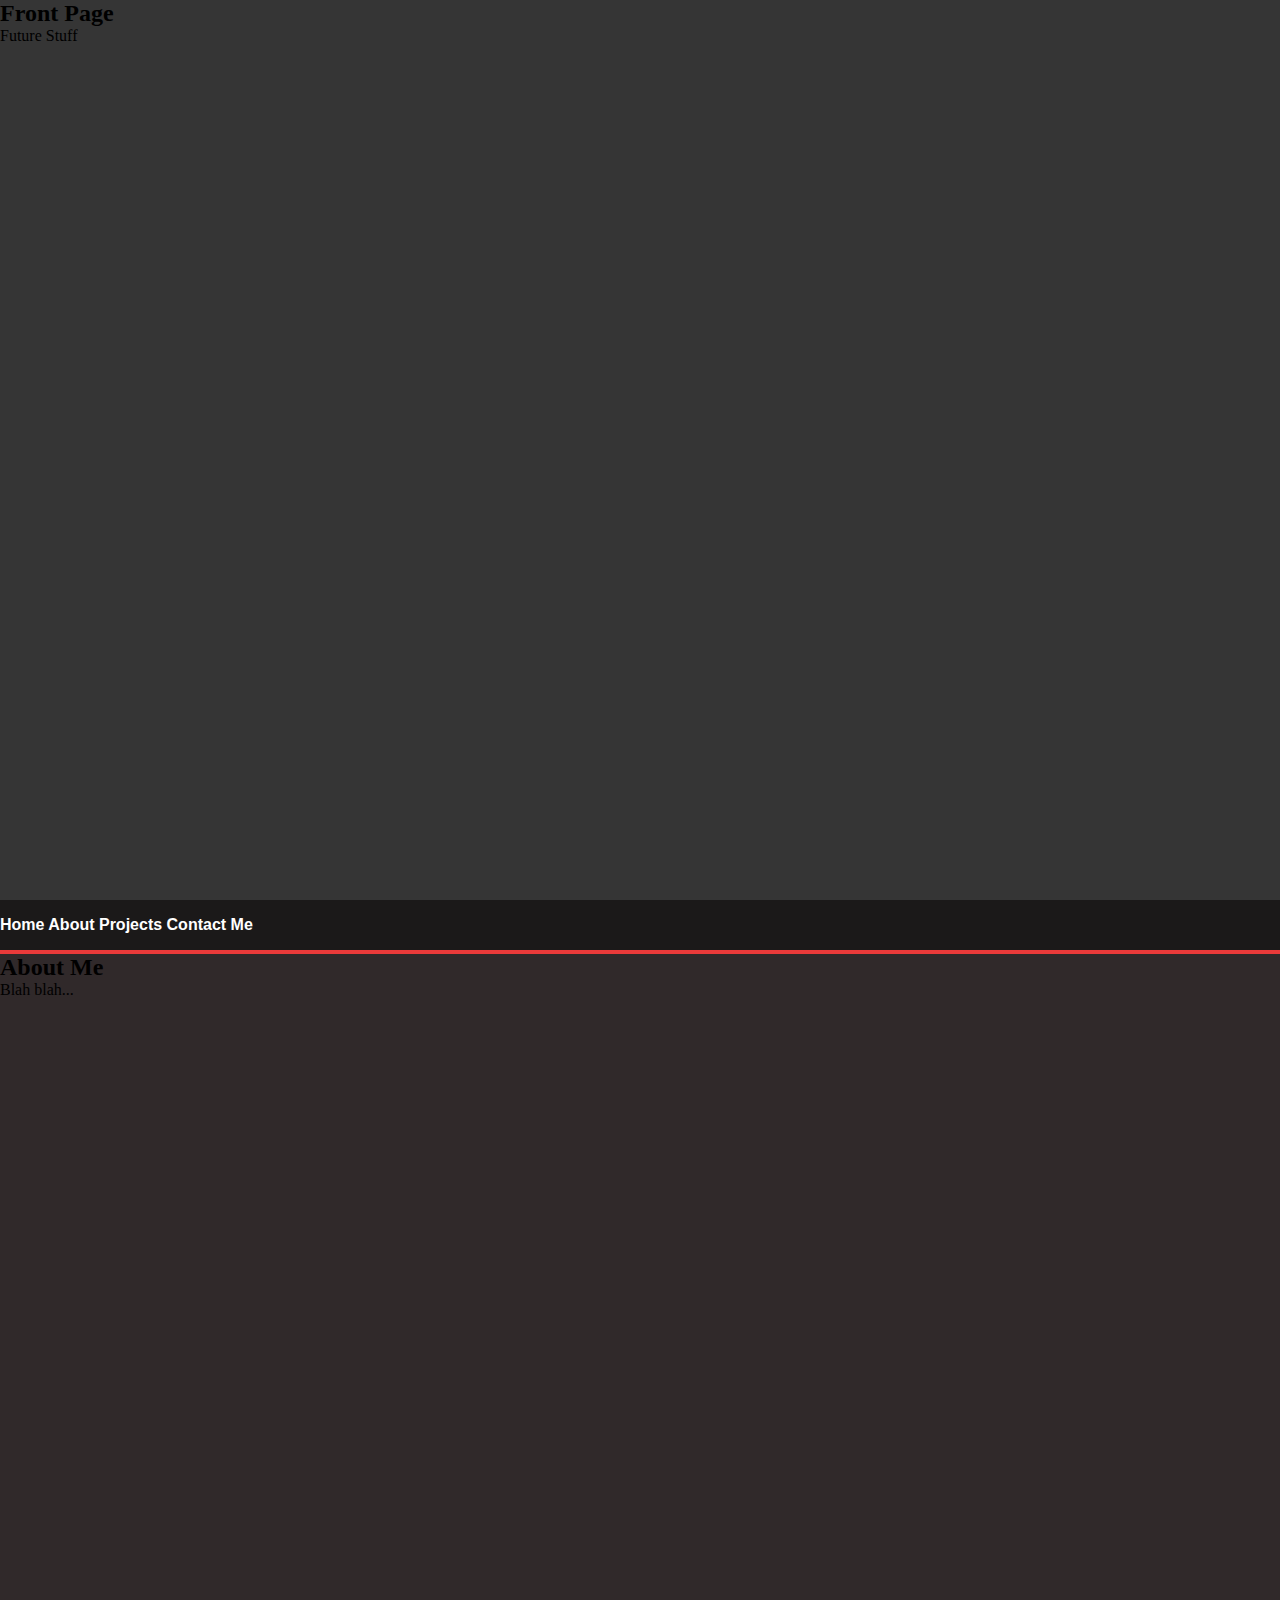
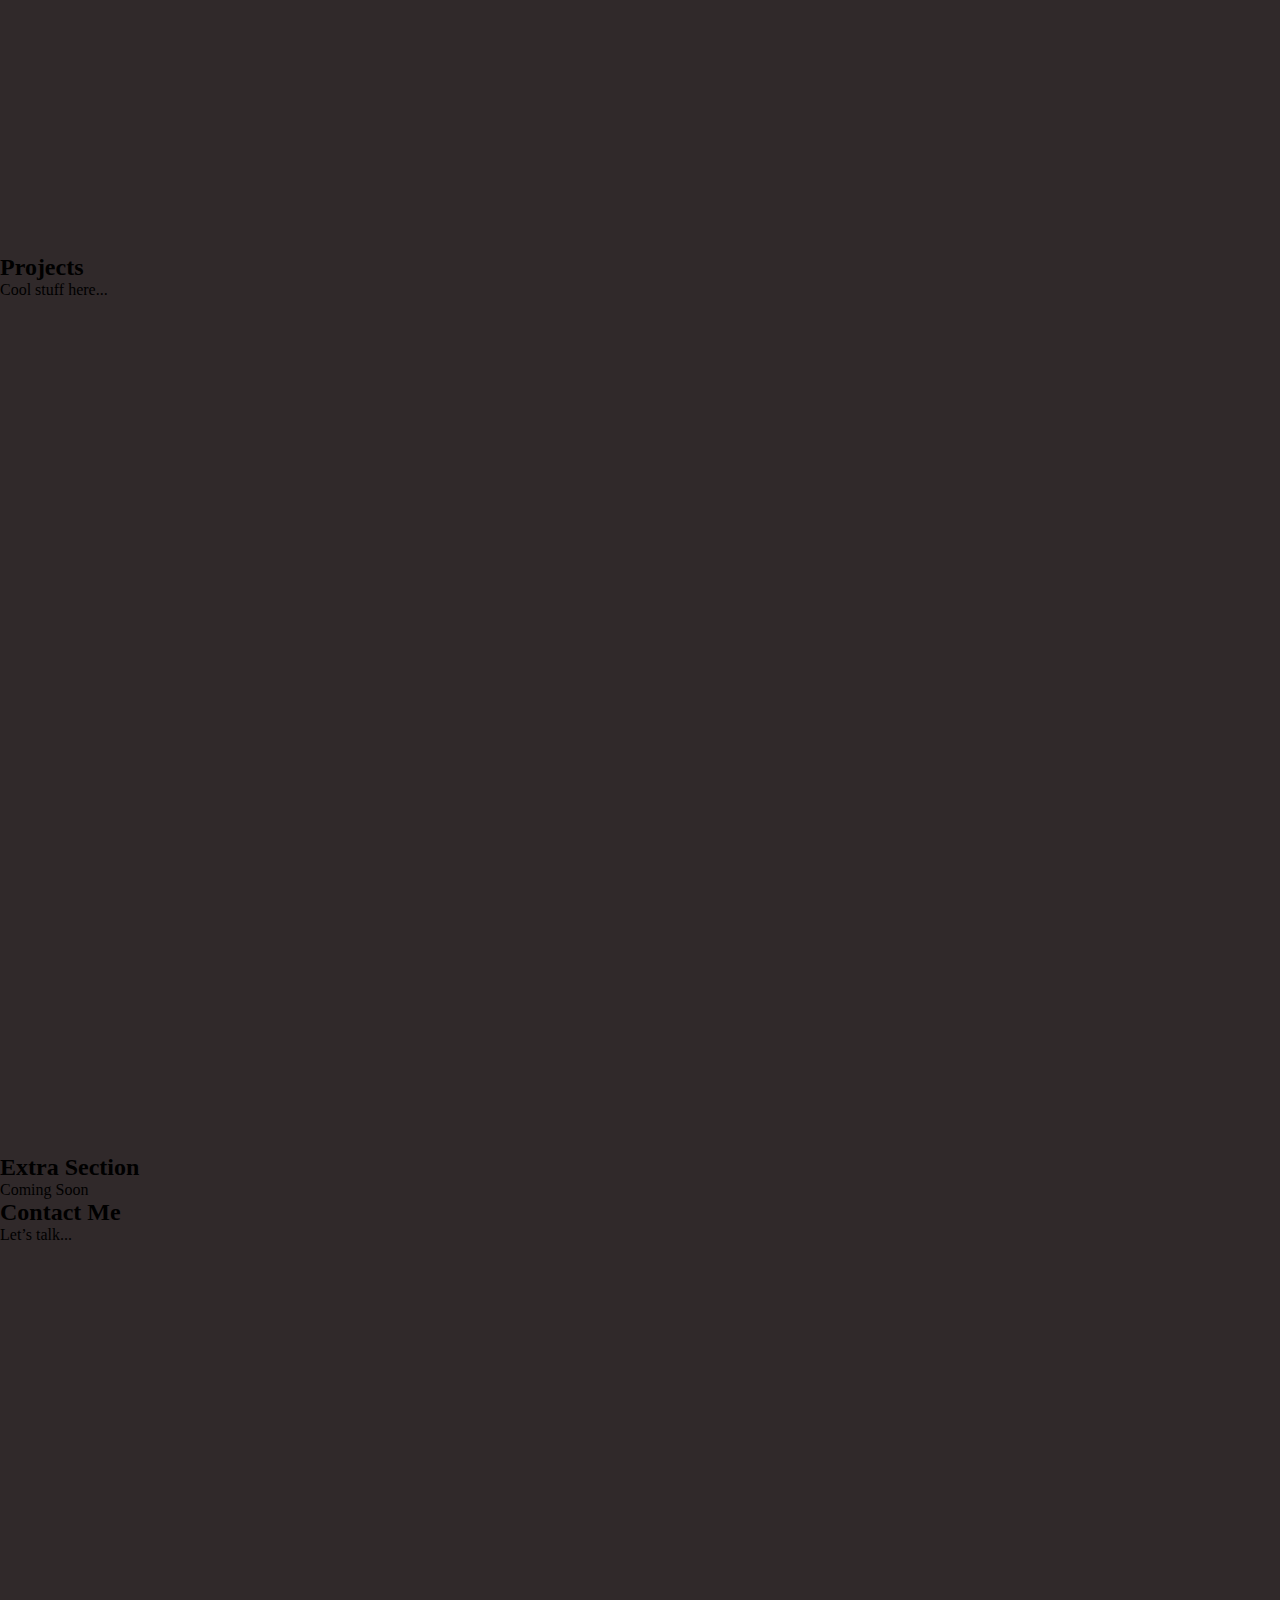
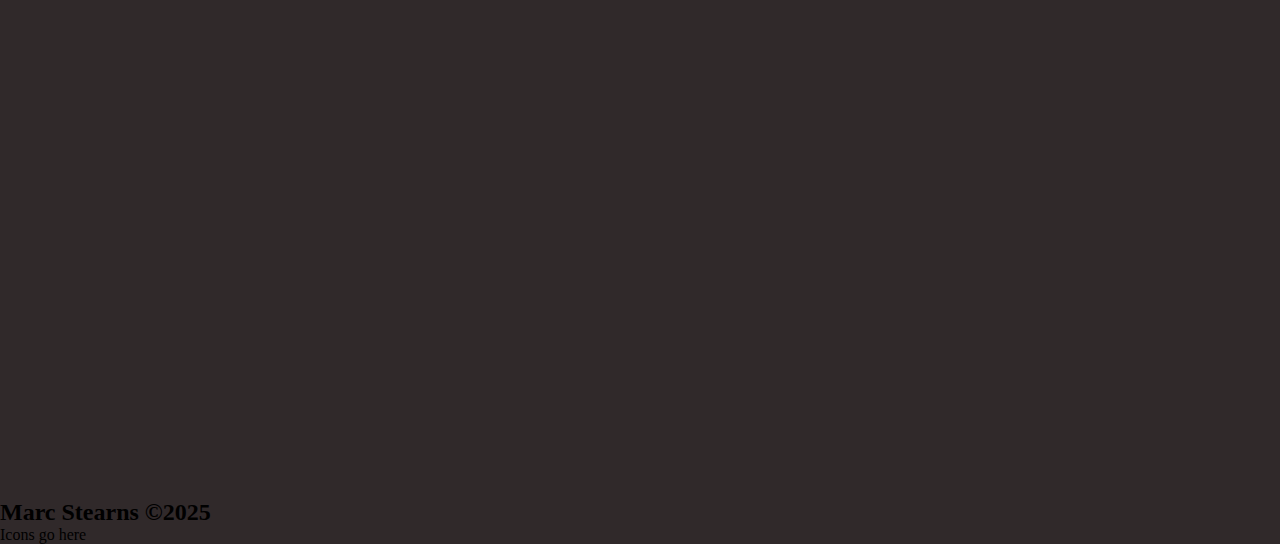
<file: index.html>
<!DOCTYPE HTML>
<head>
  <link rel="stylesheet" href="assets/styles.css">
  <title>Home</title>
</head>

<body>
<div class="home-background">
  <section id="home" style="min-height: 100vh;">
    <h2>Front Page</h2>
    <p>Future Stuff</p>
  </section>
</div>

<nav class="navbar">
  <div class="navbar-content">
    <a href="#home" class="nav-link">Home</a>
    <a href="#about" class="nav-link">About</a>
    <a href="#projects" class="nav-link">Projects</a>
    <a href="#contact" class="nav-link">Contact Me</a>
 </div>
</nav>

<div class="about-background">
  <section id="about" style="min-height: 100vh;">
    <h2>About Me</h2>
    <p>Blah blah...</p>
  </section>
</div>

<div class="projects-background">
  <section id="projects" style="min-height: 100vh;">
    <h2>Projects</h2>
    <p>Cool stuff here...</p>
  </section>
</div>

<div class="extras-background">
  <section id="extras">
    <h2>Extra Section</h2>
    <p>Coming Soon</p>
  </section>
</div>

<div class="contact-background"> 
  <section id="contact" style="min-height: 100vh;">
    <h2>Contact Me</h2>
    <p>Let’s talk...</p>
  </section>
</div>

<div class="end-background">
  <section id="end">
    <div class="end-format">
      <h2>Marc Stearns ©2025</h2>
      <p>Icons go here</p>
    </div>  
  </section>
</div>
</body>
</file>
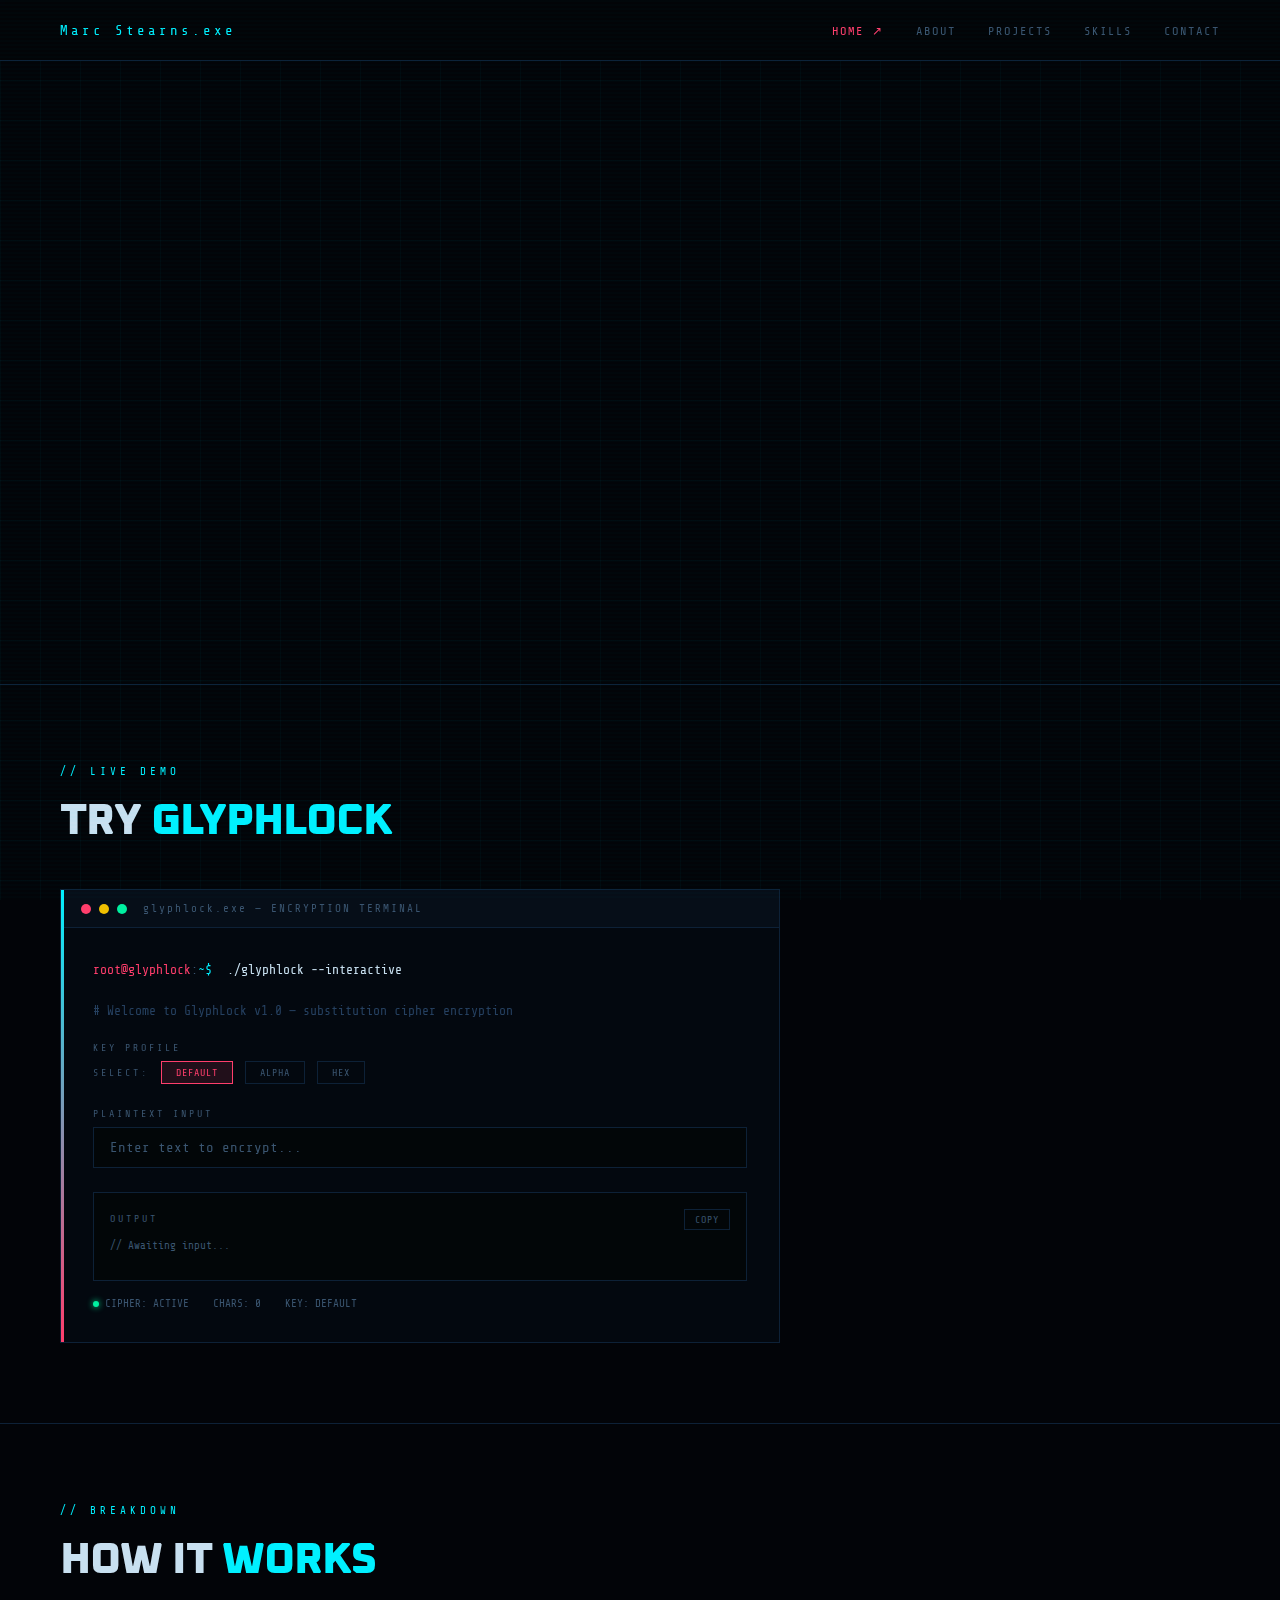
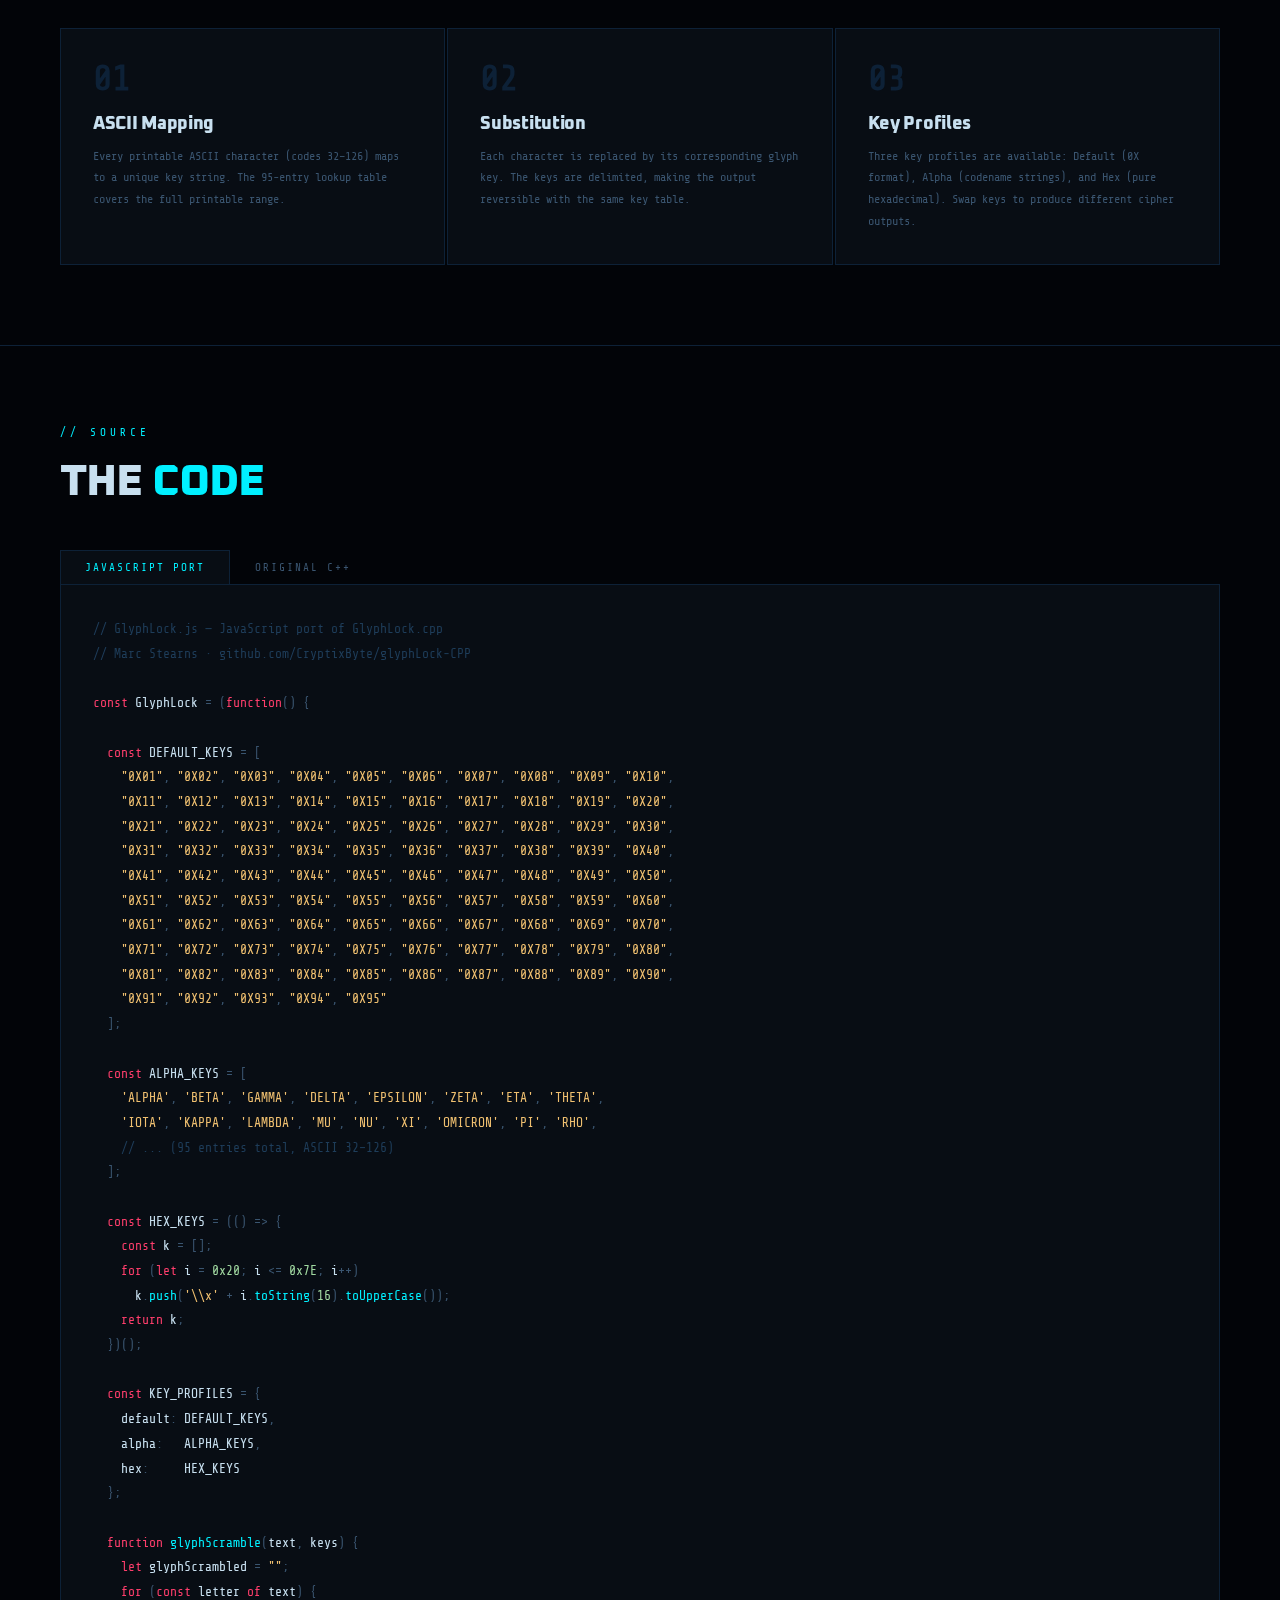
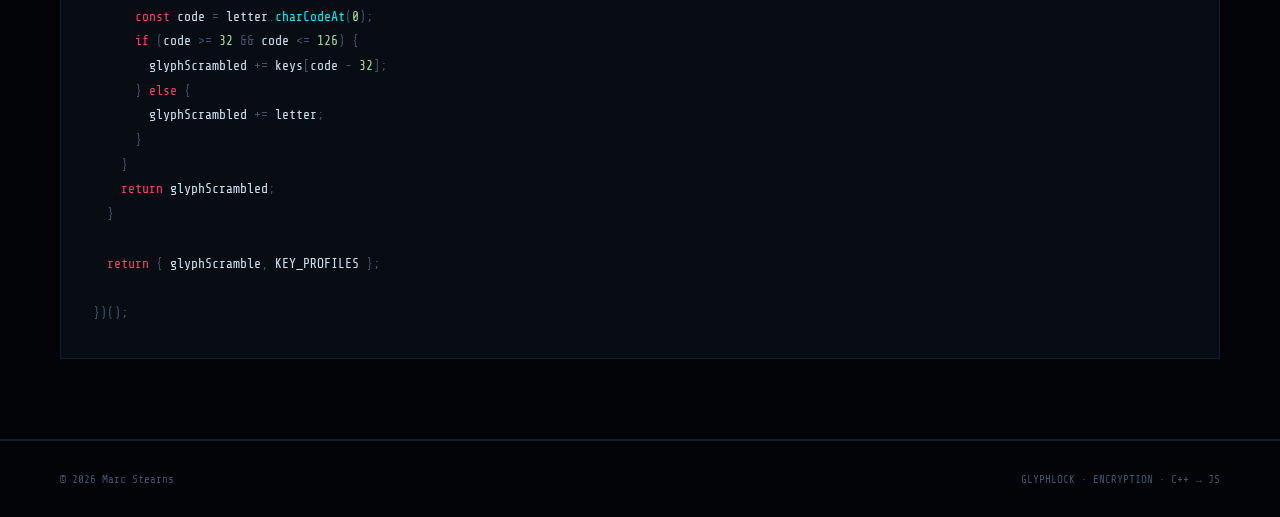
<file: glyphlock.html>
<!DOCTYPE html>
<html lang="en">
<head>
<meta charset="UTF-8">
<meta name="viewport" content="width=device-width, initial-scale=1.0">
<title>GlyphLock — Marc Stearns</title>
<link href="https://fonts.googleapis.com/css2?family=Share+Tech+Mono&family=Oxanium:wght@300;400;600;800&display=swap" rel="stylesheet">
<style>
  :root {
    --bg: #020408;
    --surface: #080d14;
    --border: #0d2137;
    --accent: #00f0ff;
    --accent2: #ff3e6c;
    --text: #c8e0f0;
    --muted: #3a5570;
    --mono: 'Share Tech Mono', monospace;
    --display: 'Oxanium', sans-serif;
  }

  * { margin: 0; padding: 0; box-sizing: border-box; }
  html { scroll-behavior: smooth; }

  body {
    background: var(--bg);
    color: var(--text);
    font-family: var(--display);
    overflow-x: hidden;
    min-height: 100vh;
  }

  /* Scanline overlay */
  body::before {
    content: '';
    position: fixed;
    inset: 0;
    background: repeating-linear-gradient(
      0deg,
      transparent,
      transparent 2px,
      rgba(0, 240, 255, 0.015) 2px,
      rgba(0, 240, 255, 0.015) 4px
    );
    pointer-events: none;
    z-index: 100;
  }

  /* Grid bg */
  body::after {
    content: '';
    position: fixed;
    inset: 0;
    background-image:
      linear-gradient(rgba(0,240,255,0.03) 1px, transparent 1px),
      linear-gradient(90deg, rgba(0,240,255,0.03) 1px, transparent 1px);
    background-size: 40px 40px;
    pointer-events: none;
    z-index: 0;
  }

  /* NAV */
  nav {
    position: fixed;
    top: 0; left: 0; right: 0;
    z-index: 50;
    display: flex;
    justify-content: space-between;
    align-items: center;
    padding: 20px 60px;
    background: rgba(2,4,8,0.9);
    backdrop-filter: blur(10px);
    border-bottom: 1px solid var(--border);
  }

  .nav-logo {
    font-family: var(--mono);
    font-size: 14px;
    color: var(--accent);
    letter-spacing: 3px;
    text-decoration: none;
  }

  .nav-links { display: flex; gap: 32px; list-style: none; }

  .nav-links a {
    font-family: var(--mono);
    font-size: 12px;
    color: var(--muted);
    text-decoration: none;
    letter-spacing: 2px;
    transition: color 0.2s;
  }

  .nav-links a:hover, .nav-links a.active { color: var(--accent); }

  /* PAGE HEADER */
  .page-header {
    padding: 160px 60px 80px;
    position: relative;
    z-index: 1;
    border-bottom: 1px solid var(--border);
  }

  .back-link {
    font-family: var(--mono);
    font-size: 11px;
    color: var(--muted);
    text-decoration: none;
    letter-spacing: 3px;
    display: inline-flex;
    align-items: center;
    gap: 8px;
    margin-bottom: 32px;
    transition: color 0.2s;
    opacity: 0;
    animation: fadeUp 0.5s ease forwards 0.1s;
  }
  .back-link:hover { color: var(--accent); }

  .project-tag {
    font-family: var(--mono);
    font-size: 11px;
    color: var(--accent2);
    letter-spacing: 4px;
    margin-bottom: 16px;
    opacity: 0;
    animation: fadeUp 0.5s ease forwards 0.2s;
  }

  .page-title {
    font-size: clamp(52px, 9vw, 110px);
    font-weight: 800;
    letter-spacing: -3px;
    line-height: 0.9;
    opacity: 0;
    animation: fadeUp 0.5s ease forwards 0.3s;
  }

  .page-title .t1 { color: var(--text); }
  .page-title .t2 { color: var(--accent); }

  .page-subtitle {
    font-family: var(--mono);
    font-size: 13px;
    color: var(--muted);
    line-height: 1.8;
    max-width: 560px;
    margin-top: 24px;
    opacity: 0;
    animation: fadeUp 0.5s ease forwards 0.45s;
  }

  .header-meta {
    display: flex;
    gap: 32px;
    margin-top: 40px;
    flex-wrap: wrap;
    opacity: 0;
    animation: fadeUp 0.5s ease forwards 0.55s;
  }

  .meta-item {
    display: flex;
    flex-direction: column;
    gap: 6px;
  }

  .meta-label {
    font-family: var(--mono);
    font-size: 10px;
    color: var(--muted);
    letter-spacing: 3px;
  }

  .meta-value {
    font-family: var(--mono);
    font-size: 13px;
    color: var(--accent);
  }

  /* MAIN CONTENT */
  .content {
    position: relative;
    z-index: 1;
  }

  /* LIVE DEMO SECTION */
  .demo-section {
    padding: 80px 60px;
    border-bottom: 1px solid var(--border);
  }

  .section-label {
    font-family: var(--mono);
    font-size: 11px;
    color: var(--accent);
    letter-spacing: 4px;
    text-transform: uppercase;
    margin-bottom: 16px;
  }
  .section-label::before { content: '// '; }

  h2 {
    font-size: clamp(28px, 3.5vw, 44px);
    font-weight: 800;
    letter-spacing: -1px;
    margin-bottom: 40px;
    color: var(--text);
  }
  h2 span { color: var(--accent); }

  /* Terminal UI */
  .terminal {
    background: #03080f;
    border: 1px solid var(--border);
    max-width: 720px;
    position: relative;
    overflow: hidden;
  }

  .terminal::before {
    content: '';
    position: absolute;
    top: 0; left: 0;
    width: 3px;
    height: 100%;
    background: linear-gradient(180deg, var(--accent), var(--accent2));
  }

  .terminal-bar {
    background: #060e18;
    border-bottom: 1px solid var(--border);
    padding: 12px 20px;
    display: flex;
    align-items: center;
    gap: 8px;
  }

  .terminal-dot {
    width: 10px; height: 10px;
    border-radius: 50%;
  }
  .dot-red { background: #ff3e6c; }
  .dot-yellow { background: #f0c000; }
  .dot-green { background: #00f0a0; }

  .terminal-title {
    font-family: var(--mono);
    font-size: 11px;
    color: var(--muted);
    letter-spacing: 2px;
    margin-left: 8px;
  }

  .terminal-body {
    padding: 32px;
  }

  .terminal-line {
    font-family: var(--mono);
    font-size: 13px;
    color: var(--muted);
    margin-bottom: 20px;
    line-height: 1.6;
  }

  .terminal-line .prompt { color: var(--accent2); }
  .terminal-line .cmd { color: var(--accent); }
  .terminal-line .comment { color: #254060; }

  /* Input area */
  .input-group {
    margin-bottom: 24px;
  }

  .input-label {
    font-family: var(--mono);
    font-size: 10px;
    color: var(--muted);
    letter-spacing: 3px;
    margin-bottom: 8px;
    display: block;
  }

  .terminal-input {
    width: 100%;
    background: #020608;
    border: 1px solid var(--border);
    color: var(--text);
    font-family: var(--mono);
    font-size: 14px;
    padding: 12px 16px;
    outline: none;
    transition: border-color 0.2s;
  }

  .terminal-input:focus { border-color: var(--accent); }
  .terminal-input::placeholder { color: var(--muted); }



  /* Key selector */
  .key-row {
    display: flex;
    gap: 12px;
    align-items: center;
    margin-bottom: 24px;
    flex-wrap: wrap;
  }

  .key-label {
    font-family: var(--mono);
    font-size: 10px;
    color: var(--muted);
    letter-spacing: 3px;
  }

  .key-btn {
    font-family: var(--mono);
    font-size: 10px;
    padding: 5px 14px;
    border: 1px solid var(--border);
    background: transparent;
    color: var(--muted);
    cursor: pointer;
    letter-spacing: 1px;
    transition: all 0.2s;
  }

  .key-btn.active {
    background: rgba(255,62,108,0.12);
    border-color: var(--accent2);
    color: var(--accent2);
  }

  .key-btn:hover { border-color: var(--accent2); color: var(--accent2); }



  /* Output */
  .output-box {
    background: #020608;
    border: 1px solid var(--border);
    padding: 20px 16px;
    min-height: 80px;
    position: relative;
  }

  .output-label {
    font-family: var(--mono);
    font-size: 10px;
    color: var(--muted);
    letter-spacing: 3px;
    margin-bottom: 12px;
  }

  .output-text {
    font-family: var(--mono);
    font-size: 13px;
    color: var(--accent);
    word-break: break-all;
    line-height: 1.8;
    min-height: 24px;
  }

  .output-text.empty { color: var(--muted); font-size: 11px; }

  .copy-btn {
    position: absolute;
    top: 16px; right: 16px;
    font-family: var(--mono);
    font-size: 10px;
    color: var(--muted);
    background: transparent;
    border: 1px solid var(--border);
    padding: 4px 10px;
    letter-spacing: 1px;
    cursor: pointer;
    transition: all 0.2s;
  }

  .copy-btn:hover { color: var(--accent); border-color: var(--accent); }

  /* STATUS line */
  .status-line {
    margin-top: 16px;
    font-family: var(--mono);
    font-size: 11px;
    color: var(--muted);
    display: flex;
    gap: 24px;
    flex-wrap: wrap;
  }

  .status-dot {
    display: inline-block;
    width: 6px; height: 6px;
    border-radius: 50%;
    margin-right: 6px;
    vertical-align: middle;
  }

  .status-ok .status-dot { background: #00f0a0; box-shadow: 0 0 6px #00f0a0; }
  .status-warn .status-dot { background: var(--accent2); }

  /* HOW IT WORKS SECTION */
  .how-section {
    padding: 80px 60px;
    border-bottom: 1px solid var(--border);
  }

  .steps-grid {
    display: grid;
    grid-template-columns: repeat(auto-fit, minmax(260px, 1fr));
    gap: 2px;
    margin-top: 0;
  }

  .step-card {
    background: var(--surface);
    border: 1px solid var(--border);
    padding: 32px;
    position: relative;
    overflow: hidden;
    transition: border-color 0.2s;
  }

  .step-card:hover { border-color: var(--accent); }

  .step-card::after {
    content: '';
    position: absolute;
    bottom: 0; left: 0;
    height: 2px;
    width: 0;
    background: linear-gradient(90deg, var(--accent), var(--accent2));
    transition: width 0.3s;
  }

  .step-card:hover::after { width: 100%; }

  .step-num {
    font-family: var(--mono);
    font-size: 36px;
    font-weight: 800;
    color: var(--border);
    line-height: 1;
    margin-bottom: 16px;
  }

  .step-title {
    font-size: 18px;
    font-weight: 800;
    color: var(--text);
    margin-bottom: 10px;
    letter-spacing: -0.3px;
  }

  .step-desc {
    font-family: var(--mono);
    font-size: 12px;
    color: var(--muted);
    line-height: 1.8;
  }

  /* CODE SECTION */
  .code-section {
    padding: 80px 60px;
    border-bottom: 1px solid var(--border);
  }

  .code-tabs {
    display: flex;
    gap: 0;
    margin-bottom: 0;
    border-bottom: 1px solid var(--border);
  }

  .code-tab {
    font-family: var(--mono);
    font-size: 11px;
    letter-spacing: 2px;
    padding: 10px 24px;
    background: transparent;
    border: 1px solid transparent;
    border-bottom: none;
    color: var(--muted);
    cursor: pointer;
    transition: all 0.2s;
  }

  .code-tab.active {
    background: var(--surface);
    border-color: var(--border);
    color: var(--accent);
  }

  .code-block {
    background: var(--surface);
    border: 1px solid var(--border);
    border-top: none;
    padding: 32px;
    overflow-x: auto;
    display: none;
  }

  .code-block.active { display: block; }

  pre {
    font-family: var(--mono);
    font-size: 13px;
    line-height: 1.9;
    color: var(--muted);
    white-space: pre;
  }

  .kw { color: var(--accent2); }
  .fn { color: var(--accent); }
  .str { color: #f0c070; }
  .cm { color: #1e3d5a; }
  .num { color: #a0d8a0; }
  .var { color: var(--text); }

  /* FOOTER */
  footer {
    padding: 32px 60px;
    border-top: 1px solid var(--border);
    display: flex;
    justify-content: space-between;
    align-items: center;
    font-family: var(--mono);
    font-size: 11px;
    color: var(--muted);
    position: relative;
    z-index: 1;
  }

  @keyframes fadeUp {
    from { opacity: 0; transform: translateY(20px); }
    to   { opacity: 1; transform: translateY(0); }
  }

  @keyframes pulse {
    0%, 100% { opacity: 1; }
    50% { opacity: 0.4; }
  }

  .cursor::after {
    content: '_';
    animation: blink 1s step-end infinite;
    color: var(--accent);
  }
  @keyframes blink { 50% { opacity: 0; } }

  @media (max-width: 900px) {
    nav { padding: 16px 32px; }
    .page-header, .demo-section, .how-section, .code-section { padding: 60px 32px; }
    .page-header { padding-top: 110px; }
    .steps-grid { grid-template-columns: 1fr 1fr; }
    .terminal { max-width: 100%; }
  }

  @media (max-width: 640px) {
    nav { padding: 14px 20px; }
    .nav-links { gap: 16px; }
    .nav-links a { font-size: 10px; letter-spacing: 1px; }
    .nav-logo { font-size: 12px; letter-spacing: 2px; }
    .page-header { padding: 90px 20px 48px; }
    .page-title { letter-spacing: -2px; }
    .demo-section, .how-section, .code-section { padding: 48px 20px; }
    .terminal-body { padding: 20px 16px; }
    .terminal-title { display: none; }
    .steps-grid { grid-template-columns: 1fr; }
    .header-meta { gap: 20px; }
    .key-row { gap: 8px; }
    .key-btn { padding: 5px 10px; font-size: 9px; }
    pre { font-size: 11px; }
    footer { padding: 20px; flex-direction: column; gap: 8px; text-align: center; }
  }

  @media (max-width: 400px) {
    .nav-links { gap: 10px; }
    .nav-links a { font-size: 9px; }
    .terminal-body { padding: 16px 12px; }
    .terminal-input { font-size: 13px; }
  }
</style>
</head>
<body>

<nav>
  <a href="index.html" class="nav-logo">Marc Stearns.exe</a>
  <ul class="nav-links">
      <li><a href="index.html" style="color:var(--accent2)">HOME ↗</a></li>
    <li><a href="index.html#about">ABOUT</a></li>
    <li><a href="index.html#projects">PROJECTS</a></li>
    <li><a href="index.html#skills">SKILLS</a></li>
    <li><a href="index.html#contact">CONTACT</a></li>
  </ul>
</nav>

<div class="page-header">
  <a href="index.html#projects" class="back-link">← BACK TO PROJECTS</a>
  <div class="project-tag">01 / SECURITY</div>
  <h1 class="page-title">
    <div class="t1">GLYPH</div>
    <div class="t2">LOCK<span style="color:var(--accent2)">.</span></div>
  </h1>
  <p class="page-subtitle">
    A substitution cipher encryption tool that maps every printable ASCII character to a unique glyph key. Built originally in C++, ported to JavaScript for the web<span class="cursor"></span>
  </p>
  <div class="header-meta">
    <div class="meta-item">
      <span class="meta-label">LANGUAGE</span>
      <span class="meta-value">C++ / JavaScript</span>
    </div>
    <div class="meta-item">
      <span class="meta-label">TYPE</span>
      <span class="meta-value">Encryption Tool</span>
    </div>
    <div class="meta-item">
      <span class="meta-label">SOURCE</span>
      <span class="meta-value"><a href="https://github.com/CryptixByte/glyphLock-CPP" target="_blank" style="color:var(--accent);text-decoration:none;">github.com/CryptixByte</a></span>
    </div>
    <div class="meta-item">
      <span class="meta-label">STATUS</span>
      <span class="meta-value" style="color:#00f0a0;">● LIVE</span>
    </div>
  </div>
</div>

<div class="content">

  <!-- LIVE DEMO -->
  <section class="demo-section">
    <div class="section-label">LIVE DEMO</div>
    <h2>TRY <span>GLYPHLOCK</span></h2>

    <div class="terminal">
      <div class="terminal-bar">
        <div class="terminal-dot dot-red"></div>
        <div class="terminal-dot dot-yellow"></div>
        <div class="terminal-dot dot-green"></div>
        <span class="terminal-title">glyphlock.exe — ENCRYPTION TERMINAL</span>
      </div>
      <div class="terminal-body">

        <div class="terminal-line">
          <span class="prompt">root@glyphlock</span><span style="color:var(--muted)">:</span><span class="cmd">~$</span>
          <span style="color:var(--text);margin-left:8px;">./glyphlock --interactive</span>
        </div>
        <div class="terminal-line">
          <span class="comment"># Welcome to GlyphLock v1.0 — substitution cipher encryption</span>
        </div>

        <!-- Key Set -->
        <div class="input-group">
          <span class="input-label">KEY PROFILE</span>
          <div class="key-row">
            <span class="key-label">SELECT:</span>
            <button class="key-btn active" id="key-default" onclick="setKeyProfile('default')">DEFAULT</button>
            <button class="key-btn" id="key-alpha" onclick="setKeyProfile('alpha')">ALPHA</button>
            <button class="key-btn" id="key-hex" onclick="setKeyProfile('hex')">HEX</button>
          </div>
        </div>

        <!-- Input -->
        <div class="input-group">
          <span class="input-label">PLAINTEXT INPUT</span>
          <input
            class="terminal-input"
            id="userInput"
            type="text"
            placeholder="Enter text to encrypt..."
            oninput="processInput()"
          />
        </div>

        <!-- Output -->
        <div class="output-box" id="outputBox">
          <div class="output-label">OUTPUT</div>
          <button class="copy-btn" onclick="copyOutput()">COPY</button>
          <div class="output-text empty" id="outputText">// Awaiting input...</div>
        </div>

        <!-- Status -->
        <div class="status-line">
          <span class="status-ok"><span class="status-dot"></span>CIPHER: ACTIVE</span>
          <span id="charCount" style="color:var(--muted)">CHARS: 0</span>
          <span id="keyStatus" style="color:var(--muted)">KEY: DEFAULT</span>
        </div>

      </div>
    </div>
  </section>

  <!-- HOW IT WORKS -->
  <section class="how-section">
    <div class="section-label">BREAKDOWN</div>
    <h2>HOW IT <span>WORKS</span></h2>
    <div class="steps-grid">
      <div class="step-card">
        <div class="step-num">01</div>
        <div class="step-title">ASCII Mapping</div>
        <p class="step-desc">Every printable ASCII character (codes 32–126) maps to a unique key string. The 95-entry lookup table covers the full printable range.</p>
      </div>
      <div class="step-card">
        <div class="step-num">02</div>
        <div class="step-title">Substitution</div>
        <p class="step-desc">Each character is replaced by its corresponding glyph key. The keys are delimited, making the output reversible with the same key table.</p>
      </div>
      <div class="step-card">
        <div class="step-num">03</div>
        <div class="step-title">Key Profiles</div>
        <p class="step-desc">Three key profiles are available: Default (0X format), Alpha (codename strings), and Hex (pure hexadecimal). Swap keys to produce different cipher outputs.</p>
      </div>
    </div>
  </section>

  <!-- SOURCE CODE -->
  <section class="code-section">
    <div class="section-label">SOURCE</div>
    <h2>THE <span>CODE</span></h2>

    <div class="code-tabs">
      <button class="code-tab active" onclick="showTab('js')">JAVASCRIPT PORT</button>
      <button class="code-tab" onclick="showTab('cpp')">ORIGINAL C++</button>
    </div>

    <div class="code-block active" id="tab-js">
<pre><span class="cm">// GlyphLock.js — JavaScript port of GlyphLock.cpp</span>
<span class="cm">// Marc Stearns · github.com/CryptixByte/glyphLock-CPP</span>

<span class="kw">const</span> <span class="var">GlyphLock</span> = (<span class="kw">function</span>() {

  <span class="kw">const</span> <span class="var">DEFAULT_KEYS</span> = [
    <span class="str">"0X01"</span>, <span class="str">"0X02"</span>, <span class="str">"0X03"</span>, <span class="str">"0X04"</span>, <span class="str">"0X05"</span>, <span class="str">"0X06"</span>, <span class="str">"0X07"</span>, <span class="str">"0X08"</span>, <span class="str">"0X09"</span>, <span class="str">"0X10"</span>,
    <span class="str">"0X11"</span>, <span class="str">"0X12"</span>, <span class="str">"0X13"</span>, <span class="str">"0X14"</span>, <span class="str">"0X15"</span>, <span class="str">"0X16"</span>, <span class="str">"0X17"</span>, <span class="str">"0X18"</span>, <span class="str">"0X19"</span>, <span class="str">"0X20"</span>,
    <span class="str">"0X21"</span>, <span class="str">"0X22"</span>, <span class="str">"0X23"</span>, <span class="str">"0X24"</span>, <span class="str">"0X25"</span>, <span class="str">"0X26"</span>, <span class="str">"0X27"</span>, <span class="str">"0X28"</span>, <span class="str">"0X29"</span>, <span class="str">"0X30"</span>,
    <span class="str">"0X31"</span>, <span class="str">"0X32"</span>, <span class="str">"0X33"</span>, <span class="str">"0X34"</span>, <span class="str">"0X35"</span>, <span class="str">"0X36"</span>, <span class="str">"0X37"</span>, <span class="str">"0X38"</span>, <span class="str">"0X39"</span>, <span class="str">"0X40"</span>,
    <span class="str">"0X41"</span>, <span class="str">"0X42"</span>, <span class="str">"0X43"</span>, <span class="str">"0X44"</span>, <span class="str">"0X45"</span>, <span class="str">"0X46"</span>, <span class="str">"0X47"</span>, <span class="str">"0X48"</span>, <span class="str">"0X49"</span>, <span class="str">"0X50"</span>,
    <span class="str">"0X51"</span>, <span class="str">"0X52"</span>, <span class="str">"0X53"</span>, <span class="str">"0X54"</span>, <span class="str">"0X55"</span>, <span class="str">"0X56"</span>, <span class="str">"0X57"</span>, <span class="str">"0X58"</span>, <span class="str">"0X59"</span>, <span class="str">"0X60"</span>,
    <span class="str">"0X61"</span>, <span class="str">"0X62"</span>, <span class="str">"0X63"</span>, <span class="str">"0X64"</span>, <span class="str">"0X65"</span>, <span class="str">"0X66"</span>, <span class="str">"0X67"</span>, <span class="str">"0X68"</span>, <span class="str">"0X69"</span>, <span class="str">"0X70"</span>,
    <span class="str">"0X71"</span>, <span class="str">"0X72"</span>, <span class="str">"0X73"</span>, <span class="str">"0X74"</span>, <span class="str">"0X75"</span>, <span class="str">"0X76"</span>, <span class="str">"0X77"</span>, <span class="str">"0X78"</span>, <span class="str">"0X79"</span>, <span class="str">"0X80"</span>,
    <span class="str">"0X81"</span>, <span class="str">"0X82"</span>, <span class="str">"0X83"</span>, <span class="str">"0X84"</span>, <span class="str">"0X85"</span>, <span class="str">"0X86"</span>, <span class="str">"0X87"</span>, <span class="str">"0X88"</span>, <span class="str">"0X89"</span>, <span class="str">"0X90"</span>,
    <span class="str">"0X91"</span>, <span class="str">"0X92"</span>, <span class="str">"0X93"</span>, <span class="str">"0X94"</span>, <span class="str">"0X95"</span>
  ];

  <span class="kw">const</span> <span class="var">ALPHA_KEYS</span> = [
    <span class="str">'ALPHA'</span>, <span class="str">'BETA'</span>, <span class="str">'GAMMA'</span>, <span class="str">'DELTA'</span>, <span class="str">'EPSILON'</span>, <span class="str">'ZETA'</span>, <span class="str">'ETA'</span>, <span class="str">'THETA'</span>,
    <span class="str">'IOTA'</span>, <span class="str">'KAPPA'</span>, <span class="str">'LAMBDA'</span>, <span class="str">'MU'</span>, <span class="str">'NU'</span>, <span class="str">'XI'</span>, <span class="str">'OMICRON'</span>, <span class="str">'PI'</span>, <span class="str">'RHO'</span>,
    <span class="cm">// ... (95 entries total, ASCII 32–126)</span>
  ];

  <span class="kw">const</span> <span class="var">HEX_KEYS</span> = (() => {
    <span class="kw">const</span> <span class="var">k</span> = [];
    <span class="kw">for</span> (<span class="kw">let</span> <span class="var">i</span> = <span class="num">0x20</span>; <span class="var">i</span> <= <span class="num">0x7E</span>; <span class="var">i</span>++)
      <span class="var">k</span>.<span class="fn">push</span>(<span class="str">'\\x'</span> + <span class="var">i</span>.<span class="fn">toString</span>(<span class="num">16</span>).<span class="fn">toUpperCase</span>());
    <span class="kw">return</span> <span class="var">k</span>;
  })();

  <span class="kw">const</span> <span class="var">KEY_PROFILES</span> = {
    <span class="var">default</span>: <span class="var">DEFAULT_KEYS</span>,
    <span class="var">alpha</span>:   <span class="var">ALPHA_KEYS</span>,
    <span class="var">hex</span>:     <span class="var">HEX_KEYS</span>
  };

  <span class="kw">function</span> <span class="fn">glyphScramble</span>(<span class="var">text</span>, <span class="var">keys</span>) {
    <span class="kw">let</span> <span class="var">glyphScrambled</span> = <span class="str">""</span>;
    <span class="kw">for</span> (<span class="kw">const</span> <span class="var">letter</span> <span class="kw">of</span> <span class="var">text</span>) {
      <span class="kw">const</span> <span class="var">code</span> = <span class="var">letter</span>.<span class="fn">charCodeAt</span>(<span class="num">0</span>);
      <span class="kw">if</span> (<span class="var">code</span> >= <span class="num">32</span> && <span class="var">code</span> <= <span class="num">126</span>) {
        <span class="var">glyphScrambled</span> += <span class="var">keys</span>[<span class="var">code</span> - <span class="num">32</span>];
      } <span class="kw">else</span> {
        <span class="var">glyphScrambled</span> += <span class="var">letter</span>;
      }
    }
    <span class="kw">return</span> <span class="var">glyphScrambled</span>;
  }

  <span class="kw">return</span> { <span class="var">glyphScramble</span>, <span class="var">KEY_PROFILES</span> };

})();
</pre>
    </div>

    <div class="code-block" id="tab-cpp">
<pre><span class="cm">// GlyphLock.cpp — Original C++ implementation</span>
<span class="cm">// Marc Stearns · github.com/CryptixByte/glyphLock-CPP</span>

<span class="kw">#include</span> <span class="str">&lt;iostream&gt;</span>
<span class="kw">#include</span> <span class="str">&lt;string&gt;</span>
<span class="kw">#include</span> <span class="str">&lt;fstream&gt;</span>
<span class="kw">using namespace</span> <span class="var">std</span>;

<span class="cm">// 95-entry key table — maps ASCII 32–126</span>
<span class="var">string</span> <span class="var">defaultGlyphKeys</span>[<span class="num">95</span>] = {
  <span class="str">"0X01"</span>, <span class="str">"0X02"</span>, <span class="str">"0X03"</span>, <span class="str">"0X04"</span>, <span class="str">"0X05"</span> <span class="cm">/* ... */</span>
};

<span class="var">string</span> <span class="fn">glyphScramble</span>(<span class="var">string</span> <span class="var">userGlyph</span>) {
  <span class="var">string</span> <span class="var">glyphScrambled</span> = <span class="str">""</span>;
  <span class="kw">for</span> (<span class="var">char</span> <span class="var">letter</span> : <span class="var">userGlyph</span>) {
    <span class="kw">if</span> (<span class="var">letter</span> >= <span class="num">32</span> && <span class="var">letter</span> <= <span class="num">126</span>) {
      <span class="var">glyphScrambled</span> += <span class="var">defaultGlyphKeys</span>[<span class="var">letter</span> - <span class="num">32</span>];
    } <span class="kw">else</span> {
      <span class="var">glyphScrambled</span> += <span class="var">letter</span>;
    }
  }
  <span class="kw">return</span> <span class="var">glyphScrambled</span>;
}

<span class="kw">void</span> <span class="fn">glyphLock</span>() {
  <span class="var">string</span> <span class="var">userInput</span> = <span class="fn">glyphInput</span>();
  <span class="var">string</span> <span class="var">glyph</span>     = <span class="fn">glyphScramble</span>(<span class="var">userInput</span>);
  <span class="var">cout</span> << <span class="str">"Scrambled: "</span> << <span class="var">glyph</span> << <span class="var">endl</span>;

  <span class="cm">// Optionally persist to glyph.txt</span>
  <span class="var">ofstream</span> <span class="fn">output</span>(<span class="str">"glyph.txt"</span>, <span class="var">ios</span>::<span class="var">app</span>);
  <span class="var">output</span> << <span class="var">glyph</span> << <span class="var">endl</span>;
  <span class="var">output</span>.<span class="fn">close</span>();
}
</pre>
    </div>
  </section>

</div>

<footer>
  <span>© 2026 Marc Stearns</span>
  <span>GLYPHLOCK · ENCRYPTION · C++ → JS</span>
</footer>

<script src="GlyphLock.js"></script>
<script>
  // ─── UI State ────────────────────────────────────────────────────
  let currentProfile = 'default';

  // ─── UI Handlers ─────────────────────────────────────────────────
  function setKeyProfile(profile) {
    currentProfile = profile;
    ['default', 'alpha', 'hex'].forEach(p => {
      document.getElementById('key-' + p).classList.toggle('active', p === profile);
    });
    document.getElementById('keyStatus').textContent = 'KEY: ' + profile.toUpperCase();
    processInput();
  }

  function processInput() {
    const input = document.getElementById('userInput').value;
    document.getElementById('charCount').textContent = 'CHARS: ' + input.length;
    if (!input) {
      setOutput('// Awaiting input...', true);
      return;
    }
    setOutput(GlyphLock.glyphScramble(input, GlyphLock.KEY_PROFILES[currentProfile]), false);
  }

  function setOutput(text, isEmpty) {
    const el = document.getElementById('outputText');
    el.textContent = text;
    el.className = 'output-text' + (isEmpty ? ' empty' : '');
  }

  function copyOutput() {
    const text = document.getElementById('outputText').textContent;
    if (!text || text.startsWith('//')) return;
    navigator.clipboard.writeText(text).then(() => {
      const btn = document.querySelector('.copy-btn');
      btn.textContent = 'COPIED!';
      setTimeout(() => btn.textContent = 'COPY', 1200);
    });
  }

  function showTab(name) {
    document.querySelectorAll('.code-tab').forEach((t, i) => {
      t.classList.toggle('active', (i === 0 && name === 'js') || (i === 1 && name === 'cpp'));
    });
    document.getElementById('tab-js').classList.toggle('active', name === 'js');
    document.getElementById('tab-cpp').classList.toggle('active', name === 'cpp');
  }
</script>
</body>
</html>
</file>
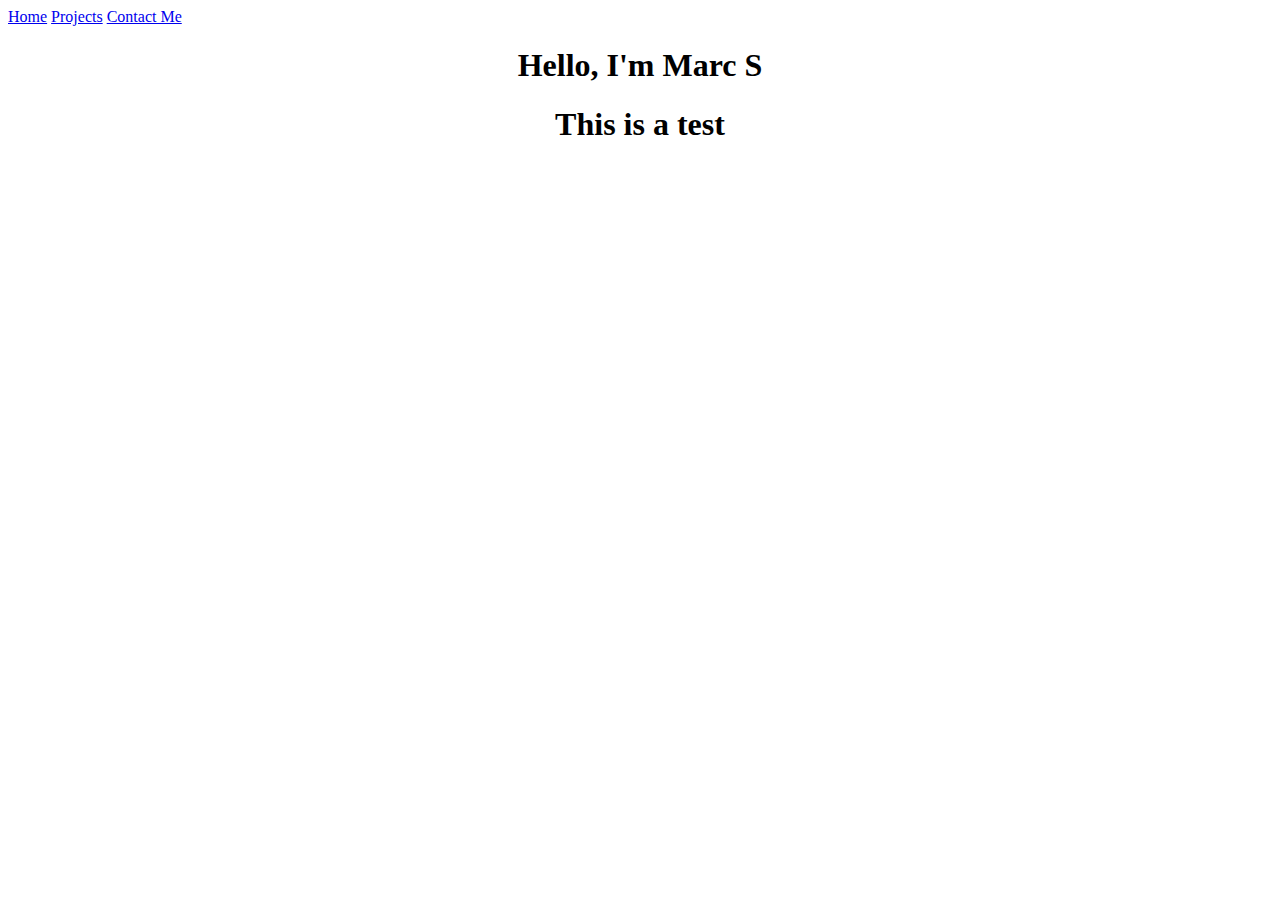
<file: Home.html>
<!DOCTYPE HTML>
<style>
h1 {text-align: center;}
h3 {text-align: center;}
</style>
<nav>
<a href="/html/">Home</a>
<a href="/html/">Projects</a>
<a href="/html/">Contact Me</a>
</nav>
<h1>Hello, I'm Marc S</h1>
<h1>This is a test</h1>
</file>
<file: assets/styles.css>
*, *::before, *::after {
  padding: 0;
  margin: 0;
  box-sizing: border-box;
}

.home {
  background-color: #30292a;
}

.home-background {
  background-color: #353535;
}

.about-format {

}

.about-background {
  background-color: #30292a;
}

.projects-format {

}

.projects-background {
  background-color: #30292a;
}

.extras-format {

}

.extras-background {
  background-color: #30292a;
}

.contact-background {
  background-color: #30292a;
}

.end-format {
  align-items: center;
}

.end-background {
  background-color: #30292a;
}

.navbar {
  position: sticky;
  display: flex;
  top: 0;
  z-index: 1;
  background-color: #1b1919;
  border-bottom: 4px solid #ea3a3a; 
  padding: 1rem 0;
  font-size: 16px;
  font-family: 'Helvetica Neue', sans-serif;
  font-weight: bold;
  align-items: center;
 }

 .nav-link:link {
   color: white;
   background-color: transparent;
   text-decoration: none;
 }
 
 .nav-link:visited {
   color: white;
   background-color: transparent;
   text-decoration: none;
 }
 
 .nav-link:hover {
   color: red;
   background-color: transparent;
   text-decoration: none;
 }
 
 .nav-link:active {
   color: red;
   background-color: transparent;
   text-decoration: none;
 }
</file>
